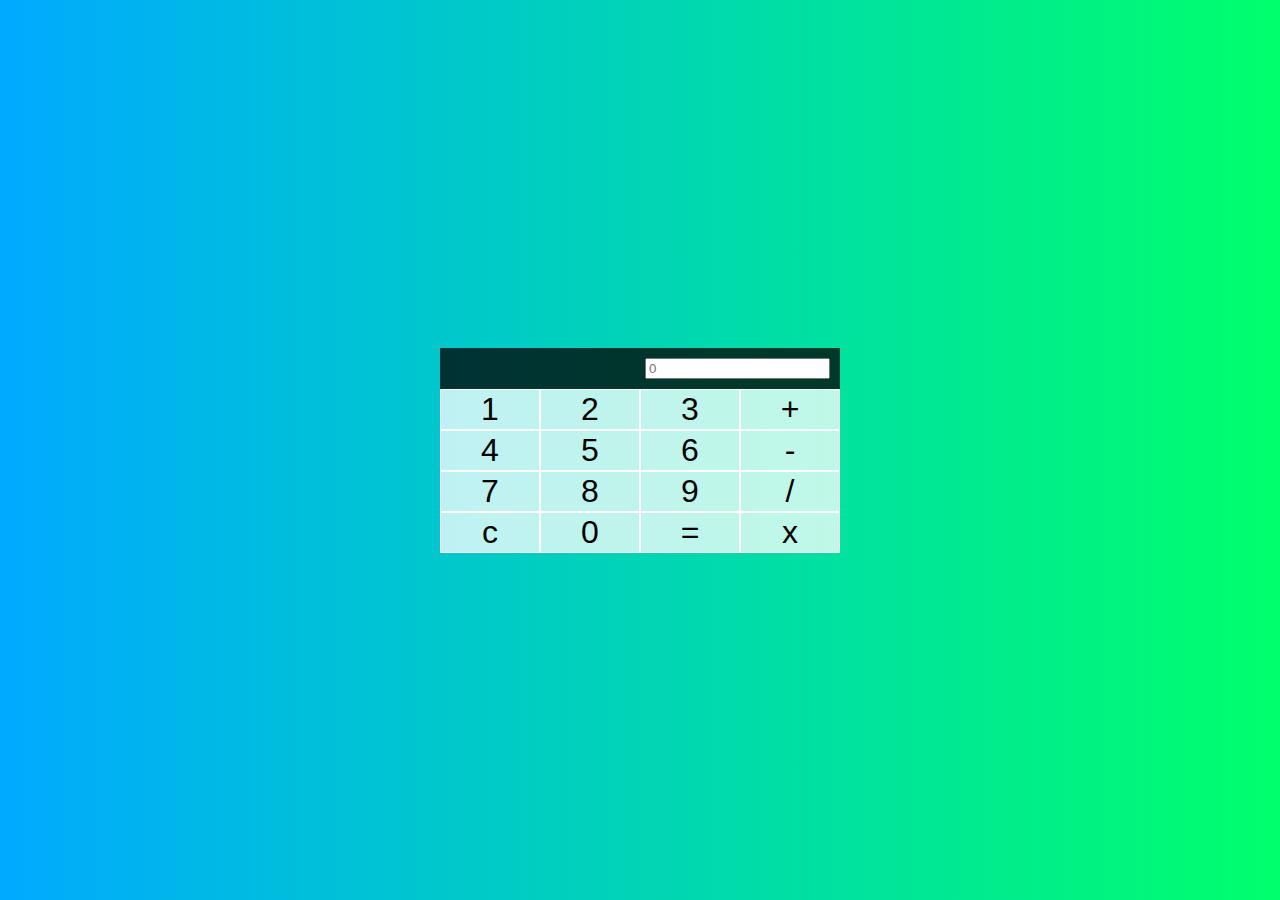
<file: index.html>
<!DOCTYPE html>
<html lang="en">
<head>
    <meta charset="UTF-8">
    <meta http-equiv="X-UA-Compatible" content="IE=edge">
    <meta name="viewport" content="width=device-width, initial-scale=1.0">
    <title>Document</title>
    <link rel="stylesheet" href="css/estilos.css">
</head>
<body>
    <div class="calculadora-grilla">
        <div class="output">
            <input type="text" id="result" placeholder="0">            
        </div>

        <button name="data-number">1</button>
        <button name="data-number">2</button>
        <button name="data-number">3</button>
        <button name="data-opera">+</button>
        <button name="data-number">4</button>
        <button name="data-number" >5</button>
        <button name="data-number">6</button>
        <button name="data-opera">-</button>
        <button name="data-number">7</button>
        <button name="data-number">8</button>
        <button name="data-number">9</button>
        <button name="data-opera">/</button>
        <button name="data-delete">c</button>
        <button name="data-number">0</button>
        <button name="data-igual">=</button>
        <button name="data-opera">x</button>        
    </div>
    <script src="js/calc.js"></script>
</body>
</html>
</file>
<file: css/estilos.css>
body {
    padding: 0;
    margin: 0;
    background: linear-gradient(to right, #00AAFF, #00FF6C);
}

.calculadora-grilla {
    display: grid;
    justify-content: center;
    align-content: center;
    min-height: 100vh;
    grid-template-columns: repeat(4, 100px);
    grid-template-rows: minmax(120px, auto), repeat(5, 100px);
}

.calculadora-grilla > button {
    cursor: pointer;
    font-size: 2rem;
    border: 1px solid white;
    outline: none;
    background-color: rgba(255, 255, 255, .75);
}

.output {
    grid-column: 1 / -1;
    background-color: rgba(0, 0, 0, .75);
    display: flex;
    align-items: flex-end;
    justify-content: space-around;
    flex-direction: column;
    padding: 10px;
    word-wrap: break-word;
    word-break: break-all;
}

.output .display{
    color: black;
    font-size: 1.85rem;
    text-align: right;
}

.calculadora-grilla > button:hover{
    background-color: rgba(255, 255, 255, .9);
}
</file>
